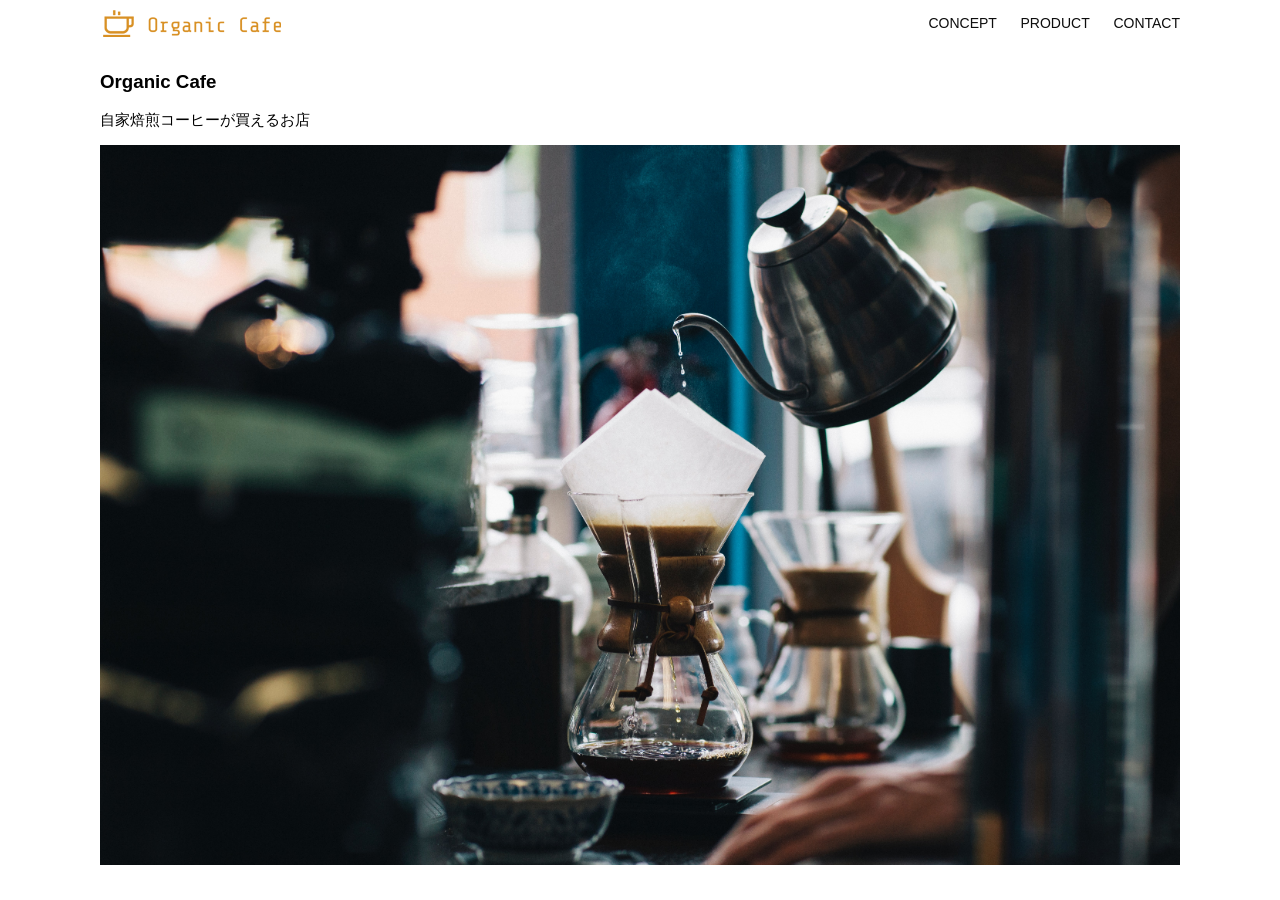
<file: html_css_kadai_013/index.html>
<!DOCTYPE html>
<html>
  <head>
    <title>Organic Cafe</title>
    <meta charset="UTF-8" />
    <meta name="description" content="自家焙煎のコーヒーがお家で楽しめるOrganic Cafe"/>
    <meta name="viewport" content="width=device-width, initial-scale=1.0" />
    <link rel="stylesheet" href="style.css" />
  </head>
  <body>
  
    <header>
      <a href="index.html" id="logo"><img src="images/logo.png" alt="トップページに戻る"/></a>

      <nav id="nav-pc">
        <a href="index.html#concept">CONCEPT</a>
        <a href="index.html#product">PRODUCT</a>
        <a href="index.html#contact">CONTACT</a>
      </nav>

      <img id="menu-sp" src="images/button-menu.png" alt="ナビゲーションを開く" onclick="document.getElementById('nav-sp').style.display = 'block'">

      <nav id="nav-sp">
        <ul>
          <li>
            <img id="close" src="images/button-close.png" alt="ナビゲーションを閉じる" onclick="document.getElementById('nav-sp').style.display = 'none'">
          </li>
          <li>
            <a id="logo-sp" href="index.html" onclick="document.getElementById('nav-sp').style.display = 'none'">
              <img src="images/logo-sp.png" alt="トップページに戻る">
            </a>
          </li>
          <li>
            <a class="menu" href="index.html#concept" onclick="document.getElementById('nav-sp').style.display = 'none'">CONCEPT</a>
          </li>
          <li>
            <a class="menu" href="index.html#product" onclick="document.getElementById('nav-sp').style.display = 'none'">PRODUCT</a>
          </li>
          <li>
            <a class="menu" href="index.html#contact" onclick="document.getElementById('nav-sp').style.display = 'none'">CONTACT</a>
          </li>
        </ul>
      </nav>
    </header>

    <main>
      <article>
        <section id="main-visual">
          <div id="main-message">
            <h1>Organic Cafe</h1>
            <p>自家焙煎コーヒーが買えるお店</p>
          </div>
          <img src="images/main-image.jpg" alt="コーヒーをハンドドリップで淹れる画像"/>
        </section>
      </article>
    </main>
  </body>
</html>
</file>
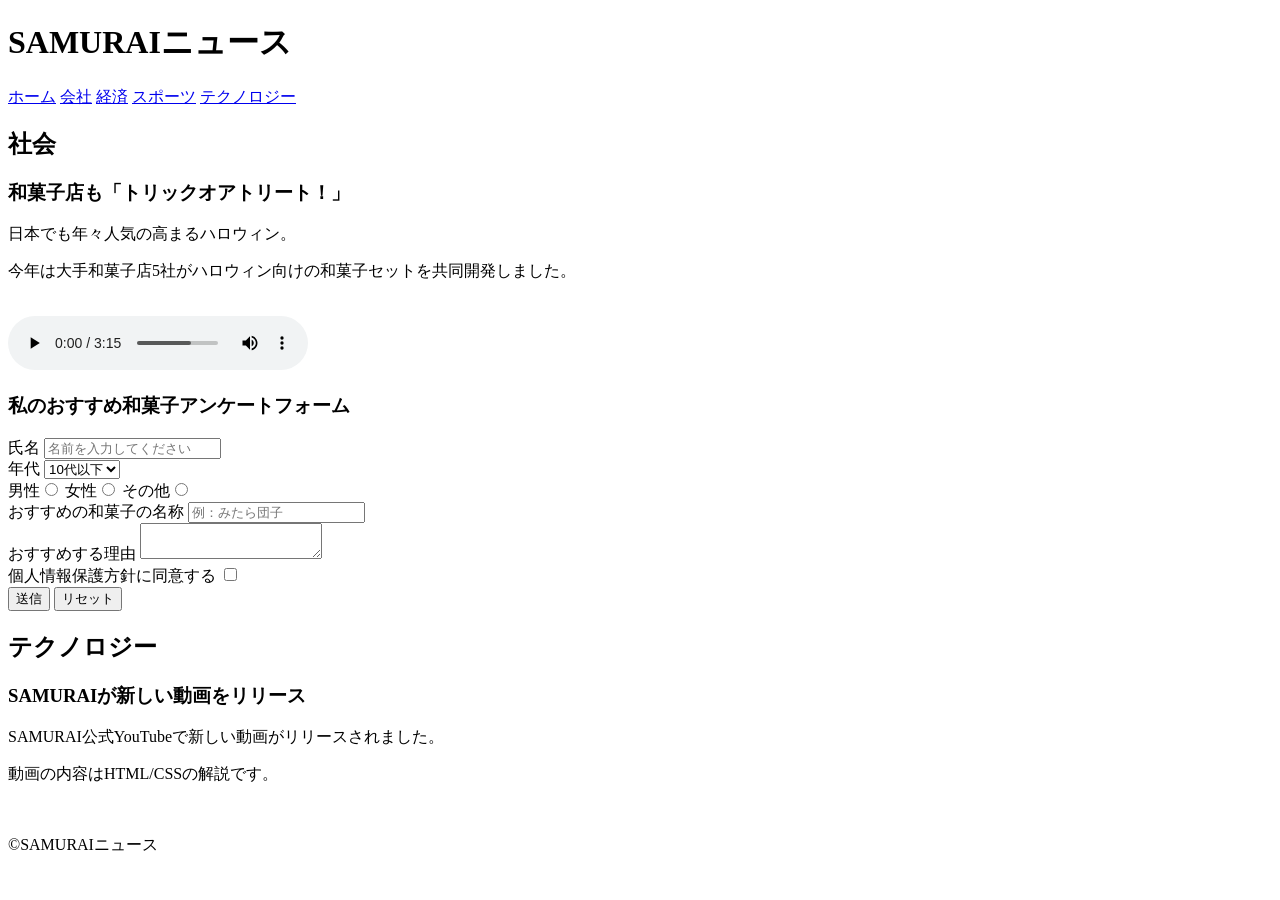
<file: kadai_008/kadai_008.html>
<!DOCTYPE html>
<html>
<head>
  <title>8章課題</title>
  <meta name="description" content="このページは8章の課題です。">
  <meta charset="UTF-8">
</head>
<body>
  <header>
    <h1>SAMURAIニュース</h1>
    <nav>
        <a href="layout.html">ホーム</a>
        <a href="https://www.sejuku.net/">会社</a>
        <a href="https://www.sejuku.net/">経済</a>
        <a href="https://www.sejuku.net/">スポーツ</a>
        <a href="https://www.sejuku.net/">テクノロジー</a>
    </nav>
  </header>
  <main>
    <article>
      <h2>社会</h2>
      <section>
        <h3>和菓子店も「トリックオアトリート！」</h3>
        <p>日本でも年々人気の高まるハロウィン。</p>
        <p>今年は大手和菓子店5社がハロウィン向けの和菓子セットを共同開発しました。</p>
        <br>
        <audio src="ichi.mp3" controls></audio>
      </section>
      <section>
        <h3>私のおすすめ和菓子アンケートフォーム</h3>
        <form>
          <label>氏名</label> 
    <input type="text" placeholder="名前を入力してください">
    <br> 

    <label>年代</label> 
    <select> 
      <option>10代以下</option> 
      <option>20代</option> 
      <option>30代</option> 
      <option>40代以上</option> 
    </select>
    <br> 

    <label>男性</label><input type="radio" name="gender"> 
    <label>女性</label><input type="radio" name="gender"> 
    <label>その他</label><input type="radio" name="gender"> 
    <br> 

     <label>おすすめの和菓子の名称</label> 
    <input type="text" placeholder="例：みたら団子">
    <br>
    

    <label>おすすめする理由</label> 
    <textarea></textarea> 
    <br> 

     <label>個人情報保護方針に同意する</label> 
    <input type="checkbox"> 
    <br> 
    

    <input type="submit" value="送信"> 
    <input type="reset" value="リセット">

      </form>
      </section>
    </article>
    <article>
      <h2>テクノロジー</h2>
      <section>
        <h3>SAMURAIが新しい動画をリリース</h3>
        <p>SAMURAI公式YouTubeで新しい動画がリリースされました。</p>
        <p>動画の内容はHTML/CSSの解説です。</p>
        <br>
      </section>
    </article>
  </main>
  <footer>
    <p>&copy;SAMURAIニュース</p>
  </footer>
</body>
</html>
</file>
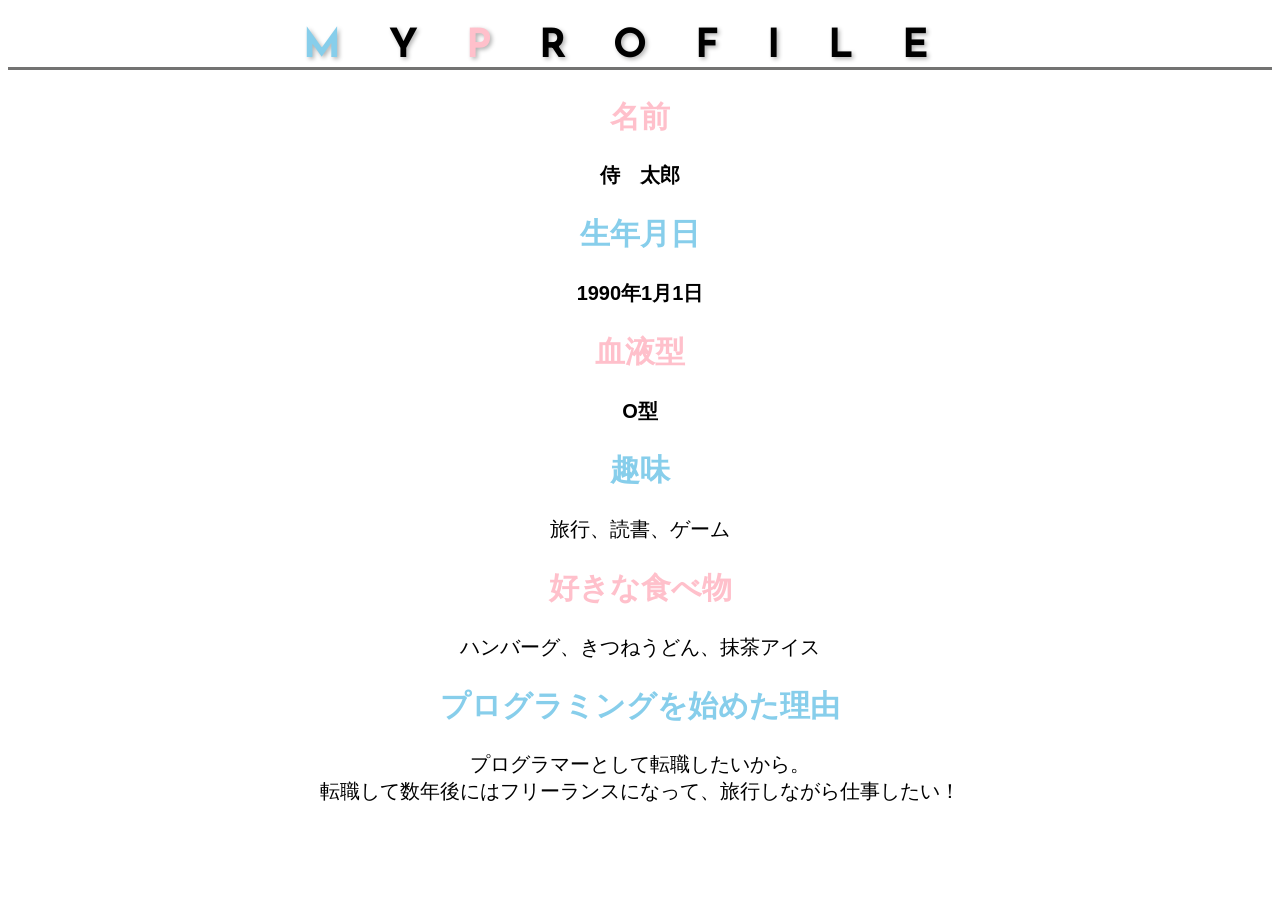
<file: kadai_015/kadai_015.html>
<!DOCTYPE html>
<html>
<head>
  <title>15章課題</title>
  <meta charset="UTF-8">
  <meta name="description" content="このページは15章の課題です。">
  <link rel="stylesheet" href="style.css">
  <link rel="preconnect" href="https://fonts.googleapis.com">
  <link rel="preconnect" href="https://fonts.gstatic.com" crossorigin>
  <link href="https://fonts.googleapis.com/css2?family=Josefin+Sans&display=swap" rel="stylesheet">
</head>
<body>
  <h1><span class="blue">M</span>Y<span class="pink">P</span>ROFILE</h1>
  <div id="basic">
    <h2 class="pink">名前</h2>
    <p>侍　太郎</p>
    <h2 class="blue">生年月日</h2>
    <p>1990年1月1日</p>
    <h2 class="pink">血液型</h2>
    <p>O型</p>
  </div>
  <h2 class="blue">趣味</h2>
  <p>旅行、読書、ゲーム</p>
  <h2 class="pink">好きな食べ物</h2>
  <p>ハンバーグ、きつねうどん、抹茶アイス</p>
  <h2 class="blue">プログラミングを始めた理由</h2>
  <p>プログラマーとして転職したいから。<br>転職して数年後にはフリーランスになって、旅行しながら仕事したい！</p>
</body>
</html>
</file>
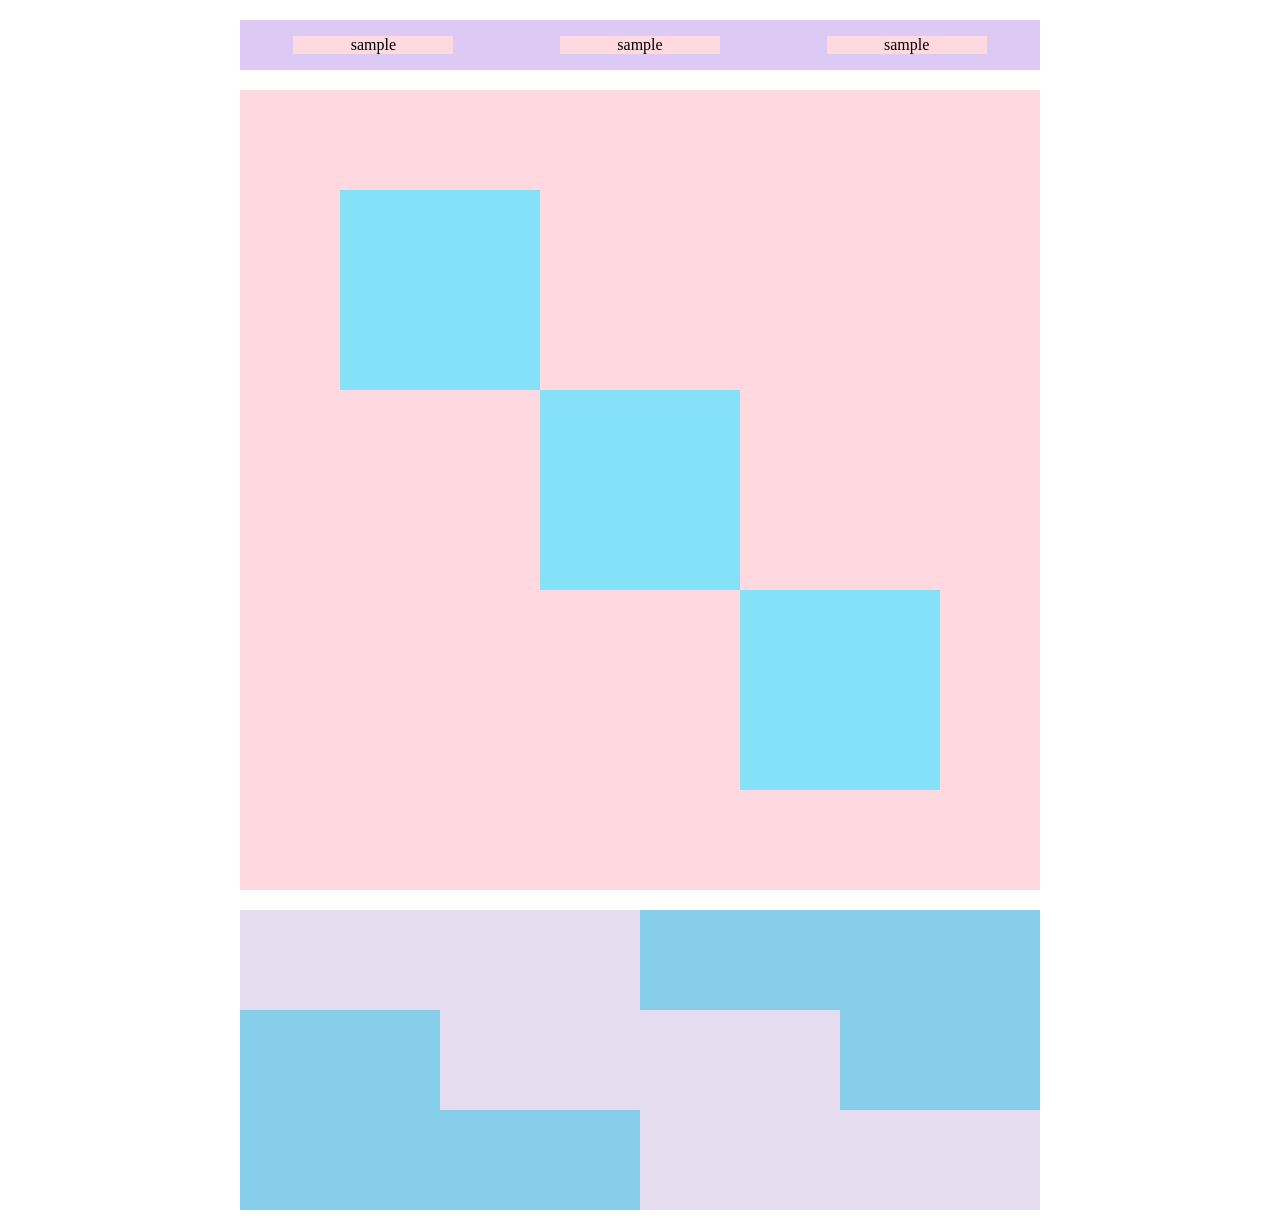
<file: kadai_018/kadai_018.html>
<!DOCTYPE html>
<html>
<head>
  <meta charset="UTF-8">
  <link rel="stylesheet" href="style.css">
  <meta name="description" content="このページは18章の課題です。">
  <title>18章課題</title>
</head>
<body>
  <div id="top">
    <p class="top-child">sample</p>
    <p class="top-child">sample</p>
    <p class="top-child">sample</p>
  </div>
  <div id="middle">
    <div id="middle-child01"></div>
    <div id="middle-child02"></div>
    <div id="middle-child03"></div>
  </div>
  <div id="bottom">
    <div id="bottom-child01"></div>
    <div id="bottom-child02"></div>
    <div id="bottom-child03"></div>
  </div>
</body>
</html>
</file>
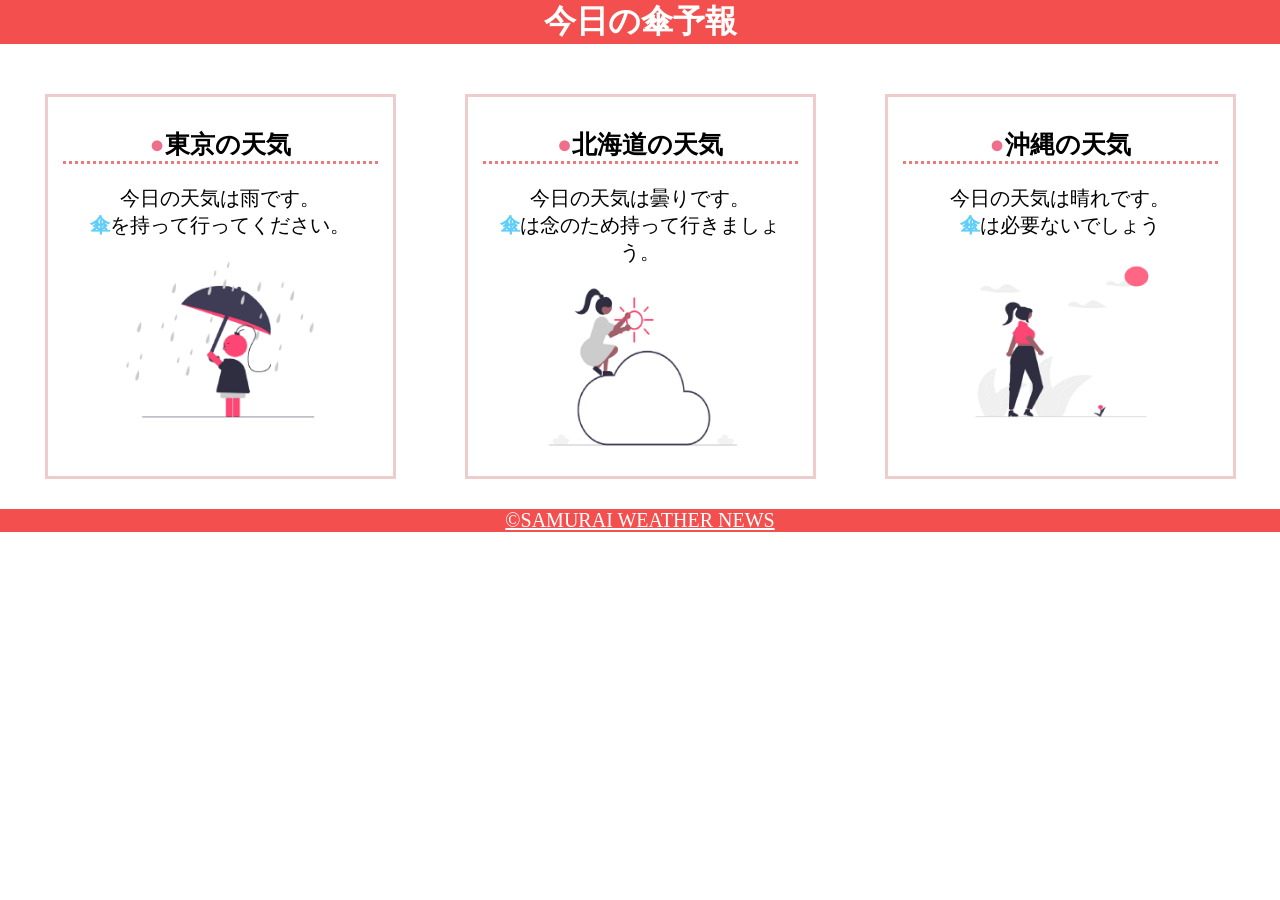
<file: kadai_022/kadai_022.html>
<!DOCTYPE html>
<html>
    <head>
        <meta charset="UTF-8">
        <meta name="viewport" content="width=device-width, initial-scale=1.0">
        <link rel="stylesheet" href="style.css">
        <meta name="description" content="このページは22章の課題です。">
        <title>22章課題</title>
    </head>
    <body>
       
        <header>
            <h1>今日の傘予報</h1>
        </header>  
 
        <main>

            <div id="parent">
                <div class="contents">
                    <h2>東京の天気</h2>
                    <p>今日の天気は雨です。</p>
                    <p>傘を持って行ってください。</p>
                    <img src="images/rainy.png" alt="雨">
                </div>
 
                <div class="contents">
                    <h2>北海道の天気</h2>
                    <p>今日の天気は曇りです。</p>
                    <p>傘は念のため持って行きましょう。</p>
                    <img src="images/cloudy.png" alt="曇り">
                </div>
 
                <div class="contents">
                    <h2>沖縄の天気</h2>
                    <p>今日の天気は晴れです。</p>
                    <p>傘は必要ないでしょう</p>
                    <img src="images/sunny.png" alt="晴れ">
                </div>

            </div>    
 
        </main>
 
        <footer>
            <a href="https://www.sejuku.net/corp/">&copy;SAMURAI WEATHER NEWS</a>
         </footer>
 
    </body>
</html>
</file>
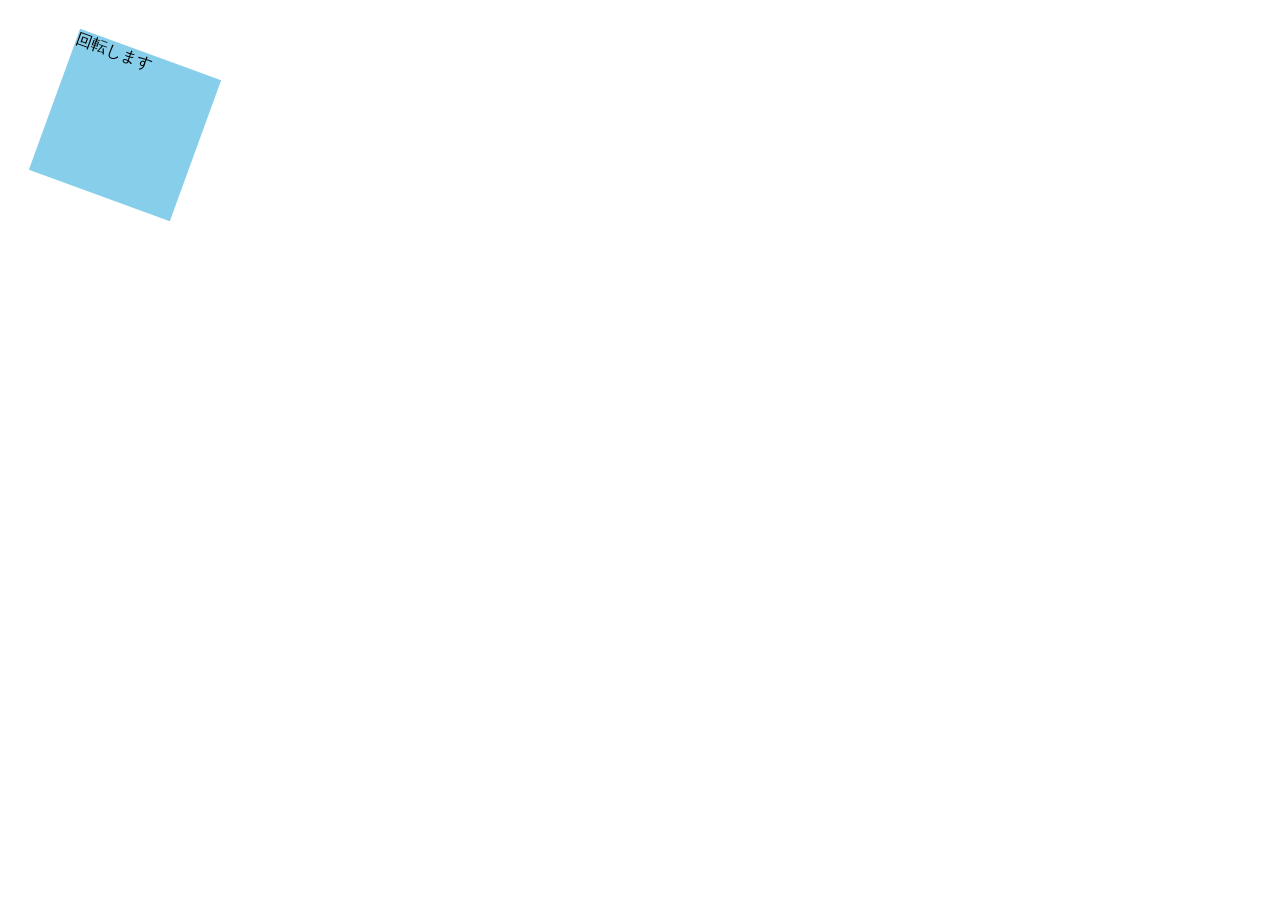
<file: kadai_mdn_css/mdn.html>
<!DOCTYPE html>
<html>

<head>
    <style>
        div {
            position: absolute;
            left: 50px;
            top: 50px;
            width: 150px;
            height: 150px;
            background-color: skyblue;
            transform: rotate(20deg);
        }
    </style>
</head>

<body>
    <div>
        回転します
    </div>
</body>

</html>
</file>
<file: html_css_kadai_013/style.css>
body {
  font-family: "Source Sans Pro", "Hiragino Kaku Gothic ProN", Meiryo, Arial,
    sans-serif;
}

p {
  font-size: 15px;
}

#main-visual>img {
  width: 100%;
}

@media screen and (min-width: 768px) {
  body {
    max-width: 1080px;
    min-width: 960px;
    margin: 0 auto 0 auto;
  }

  header {
    display: flex;
    justify-content: space-between;
  }

  #nav-pc {
    text-align: right;
    font-size: 14px;
    padding-top: 15px;
  }

  #nav-pc>a {
    text-decoration: none;
    margin-left: 20px;
  }

  #nav-pc>a:link {
    color: #0d0d0d;
  }

  #nav-pc>a:visited {
    color: #0d0d0d;
  }

  #nav-pc>a:hover {
    color: #0d0d0d;
    text-decoration: underline;
  }

  #nav-pc>a:active {
    color: #0d0d0d;
  }

  #menu-sp {
    display: none;
  }
  #nav-sp {
    display: none;
  }
}

@media screen and (max-width: 767px) {
  body {
    min-width: 375px;
    margin: 0;
  }

  #nav-pc {
    display: none;
  }

  #menu-sp {
    float: right;
    padding: 0;
  }

  
  #nav-sp {
    background-color: #ce933e;
    position: absolute;
    left: 0;
    top: 0;
    height: 100%;
    width: 100%;
    display: none; 
    z-index: 100;
  }

  #nav-sp ul {
    padding-left: 0;
  }

  #nav-sp li {
    list-style: none;
  }

  #close {
    position: absolute;
    top: 20px;
    right: 20px;
  }

  #logo-sp {
    margin: 80px 0px 30px 20px;
  }

  #nav-sp a {
    display: block;
  }

  #nav-sp a:link,
  #nav-sp a:visited,
  #nav-sp a:hover,
  #nav-sp a:active {
    color: #ffffff;
  }

  #nav-sp a:hover {
    text-decoration: underline;
  }

  #nav-sp .menu {
    text-decoration: none;
    display: block;
    margin: 0 20px;
    height: 44px;
    font-size: 16px;
    background-image: url("images/arrow.png");
    background-repeat: no-repeat;
    background-position: right top;
  }
}
</file>
<file: kadai_015/style.css>
html {
  font-size: 20px;
}

body {
  font-family: "Arial", "Meiryo", sans-serif;
  text-align: center;
}

.blue {
  color: skyblue; 
}

.pink {
  color: rgb(255, 192, 203); 
}


h1 {
  font-family: 'Josefin Sans', sans-serif; 
  font-size: 2rem;                        
  letter-spacing: 1.2em;                 
  text-shadow: 2px 2px 4px rgba(0, 0, 0, 0.3); 
  border-bottom: 3px solid rgb(115, 115, 114); 
}

#basic p {
  font-weight: bold;
}
</file>
<file: kadai_018/style.css>
#top {
  width: 800px;
  background-color: #dcc9f4;
  margin: 20px auto;
  display: flex;
  justify-content: space-around;
  text-align: center;
}

.top-child {
  width: 20%;
  background-color: #ffd9df;
}


#middle {
  width: 800px;
  height: 800px;
  background-color: #ffd9df;
  margin: 20px auto;
  position: relative; 
}

#middle-child01,
#middle-child02,
#middle-child03 {
  width: 200px;
  height: 200px;
  background-color: #84e1f7; 
}


#middle-child01 {
  position: absolute;
  top: 100px;
  left: 100px;
}

#middle-child02 {
  position: absolute;
  top: 300px;
  left: 300px;
}

#middle-child03 {
  position: absolute;
  top: 500px;
  left: 500px;
}


#bottom {
  width: 800px;
  height: 300px; 
  background-color: #87ceeb; 
  margin: 20px auto;
  position: relative; 
}

#bottom-child01,
#bottom-child02,
#bottom-child03 {
  width: 400px;
  height: 100px;
  background-color: #e5dcf0; 
  position: absolute;
}

#bottom-child01 {
  top: 0px;
  left: 0px;
}

#bottom-child02 {
  top: 100px;
  left: 200px;
}

#bottom-child03 {
  top: 200px;
  left: 400px;
}
</file>
<file: kadai_022/style.css>
h1, p, body {
    margin: 0;
}

p, a {
    font-size: 20px;
}

header {
    margin-bottom: 20px;
    background-color: rgb(244, 79, 79);
    text-align: center;
}

header h1 {
    color: rgb(255, 255, 255);
}

main {
    padding: 10px;
}

#parent {
    display: flex;
    justify-content: space-around;
}

.contents {
    border: 3px solid rgb(238, 204, 204);
    flex-basis: 25%;
    padding: 10px 15px;
    margin: 20px 0;
    text-align: center;
}

.contents h2 {
    font-size: 25px;
    border-bottom: 3px dotted rgb(236, 122, 122);
}

.contents h2::before {
    content: "●";
    color: rgb(239, 111, 139);
}

.contents p:nth-of-type(2):first-letter {
    font-weight: bold;
    color: rgb(97, 206, 249);
}

.contents img {
    margin: 10px 0;
    width: 70%;
}

footer {
    background-color: rgb(244, 79, 79);
    text-align: center;
}

footer a {
    color: rgb(255, 255, 255);
}

footer a:visited {
    color: rgb(193, 234, 251);
}

footer a:hover {
    color: rgb(245, 178, 168);
}

@media screen and (max-width: 768px) {
    .contents h2 {
        font-size: 30px;
    }

    p {
        font-size: 25px;
    }

    #parent {
        flex-direction: column;
        align-items: center;
    }
}
</file>
